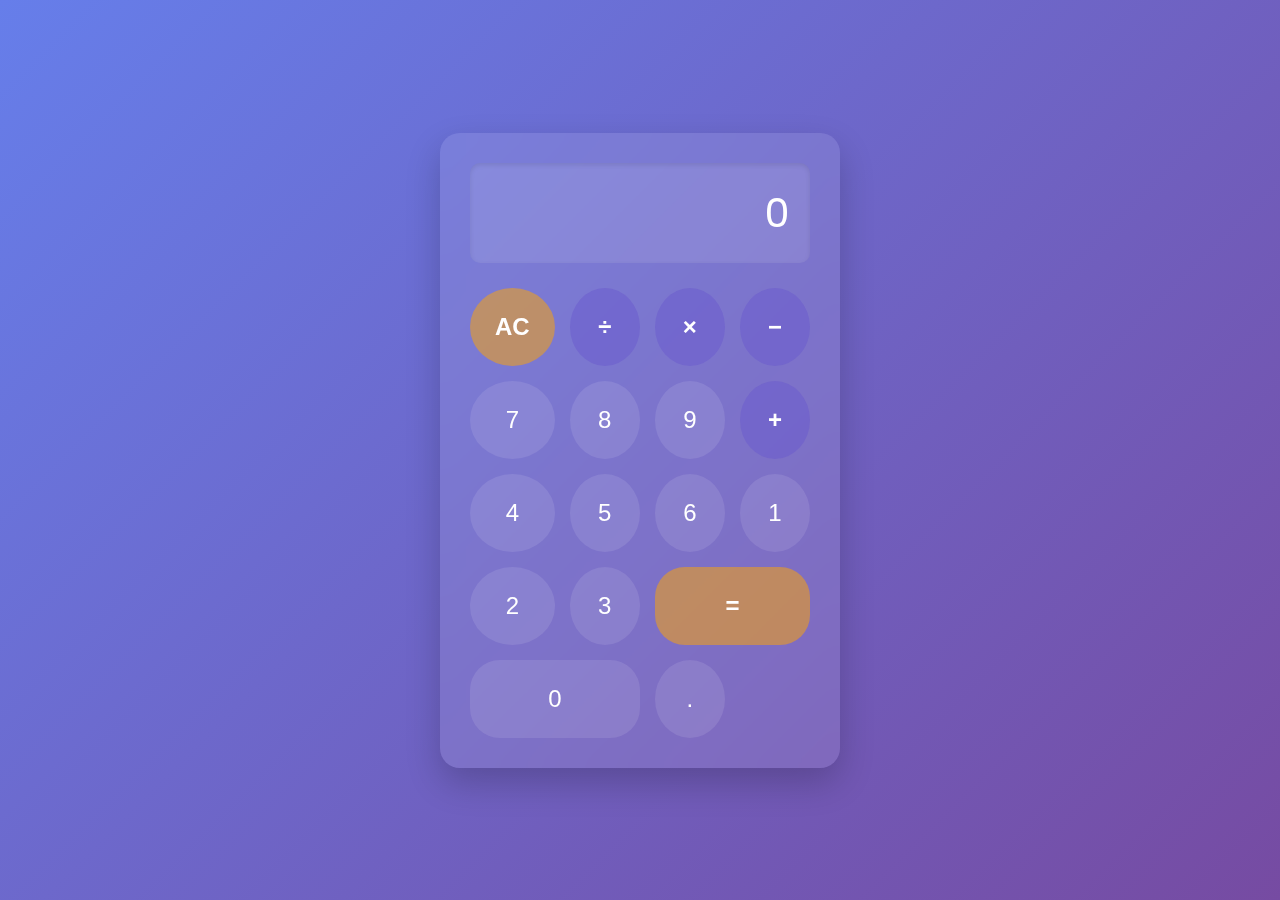
<file: index.html>
<!DOCTYPE html>
<html lang="en">
<head>
    <meta charset="UTF-8">
    <meta name="viewport" content="width=device-width, initial-scale=1.0">
    <title>Elegant Calculator</title>
    <link rel="stylesheet" href="styles.css">
    <link href="https://fonts.googleapis.com/css2?family=Poppins:wght@400;500;600&display=swap" rel="stylesheet">
</head>
<body>
    <div class="calculator">
        <div class="display" id="display">0</div>
        <div class="buttons">
            <button class="btn special" id="clear">AC</button>
            <button class="btn operator" id="divide">÷</button>
            <button class="btn operator" id="multiply">×</button>
            <button class="btn operator" id="subtract">−</button>
            <button class="btn number" id="seven">7</button>
            <button class="btn number" id="eight">8</button>
            <button class="btn number" id="nine">9</button>
            <button class="btn operator" id="add">+</button>
            <button class="btn number" id="four">4</button>
            <button class="btn number" id="five">5</button>
            <button class="btn number" id="six">6</button>
            <button class="btn number" id="one">1</button>
            <button class="btn number" id="two">2</button>
            <button class="btn number" id="three">3</button>
            <button class="btn special" id="equals">=</button>
            <button class="btn number" id="zero">0</button>
            <button class="btn" id="decimal">.</button>
        </div>
    </div>
    <script src="script.js"></script>
</body>
</html>
</file>
<file: styles.css>
/* styles.css */
body {
    display: flex;
    justify-content: center;
    align-items: center;
    height: 100vh;
    background: linear-gradient(135deg, #667eea 0%, #764ba2 100%);
    margin: 0;
    font-family: 'Poppins', sans-serif;
}

.calculator {
    background-color: rgba(255, 255, 255, 0.1);
    backdrop-filter: blur(10px);
    border-radius: 20px;
    box-shadow: 0 15px 35px rgba(0, 0, 0, 0.2);
    padding: 30px;
    width: 340px;
}

.display {
    background-color: rgba(255, 255, 255, 0.1);
    color: #fff;
    font-size: 2.5rem;
    text-align: right;
    padding: 20px;
    border-radius: 10px;
    margin-bottom: 25px;
    box-shadow: inset 0 2px 5px rgba(0, 0, 0, 0.1);
    overflow: hidden;
    text-overflow: ellipsis;
    white-space: nowrap;
}

.buttons {
    display: grid;
    grid-template-columns: repeat(4, 1fr);
    grid-gap: 15px;
}

.btn {
    background-color: rgba(255, 255, 255, 0.1);
    border: none;
    padding: 25px;
    font-size: 1.5rem;
    border-radius: 50%;
    cursor: pointer;
    transition: all 0.3s ease;
    color: #fff;
    font-weight: 500;
}

.btn:hover {
    background-color: rgba(255, 255, 255, 0.2);
    transform: translateY(-2px);
    box-shadow: 0 5px 15px rgba(0, 0, 0, 0.1);
}

.btn:active {
    transform: translateY(1px);
    box-shadow: 0 2px 5px rgba(0, 0, 0, 0.1);
}

.special {
    background-color: rgba(255, 165, 0, 0.5);
    font-weight: 600;
}

.operator {
    background-color: rgba(106, 90, 205, 0.5);
    font-weight: 600;
}

#equals {
    grid-column: span 2;
    border-radius: 30px;
}

#zero {
    grid-column: span 2;
    border-radius: 30px;
}
</file>
